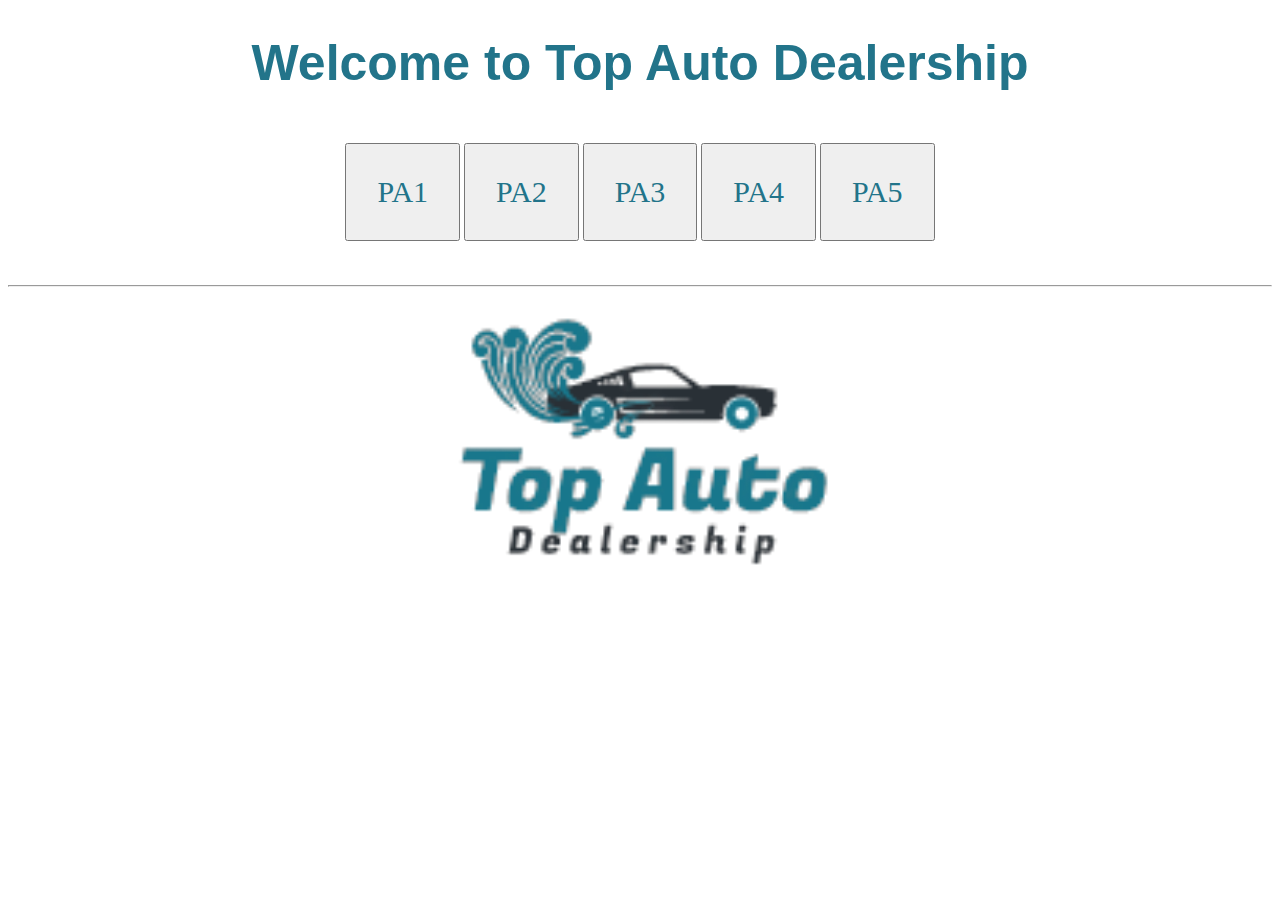
<file: index.html>
<!DOCTYPE html>
<html lang="en">

<head>
    <meta charset="UTF-8">
    <meta http-equiv="X-UA-Compatible" content="IE=edge">
    <meta name="viewport" content="width=device-width, initial-scale=1.0">
    <title>COS216 Launch page</title>
    <style>
        h1 {
            color: rgb(34, 116, 138);
            font-size: 50px;
            font-family: Impact, Haettenschweiler, 'Arial Narrow Bold', sans-serif;
            text-align: center;
        }

        img {
            width: 30%;
            display: block;
            margin-left: auto;
            margin-right: auto;

        }

        .buttons button {
            text-decoration: none;
            text-align: center;
            font-size: 30px;
            font-family: fantasy;
            color: rgb(34, 116, 138);
            padding: 30px;
        }

        .buttons {
            text-align: center;

        }

    </style>
</head>

<body>
    <h1>Welcome to Top Auto Dealership</h1>
    <br>
    <div class="buttons">
        <a href="PA1/Cars.html"><button>PA1</button></a>
        <a href="Cars.html"><button>PA2</button></a>
        <a href="underconstruction.html"><button>PA3</button></a>
        <a href="underconstruction.html"><button>PA4</button></a>
        <a href="underconstruction.html"><button>PA5</button></a>
    </div>
    <br>
    <br>
    <hr>
    <br>
        <img src="img/logo.png" alt="">

</body>

</html>
</file>
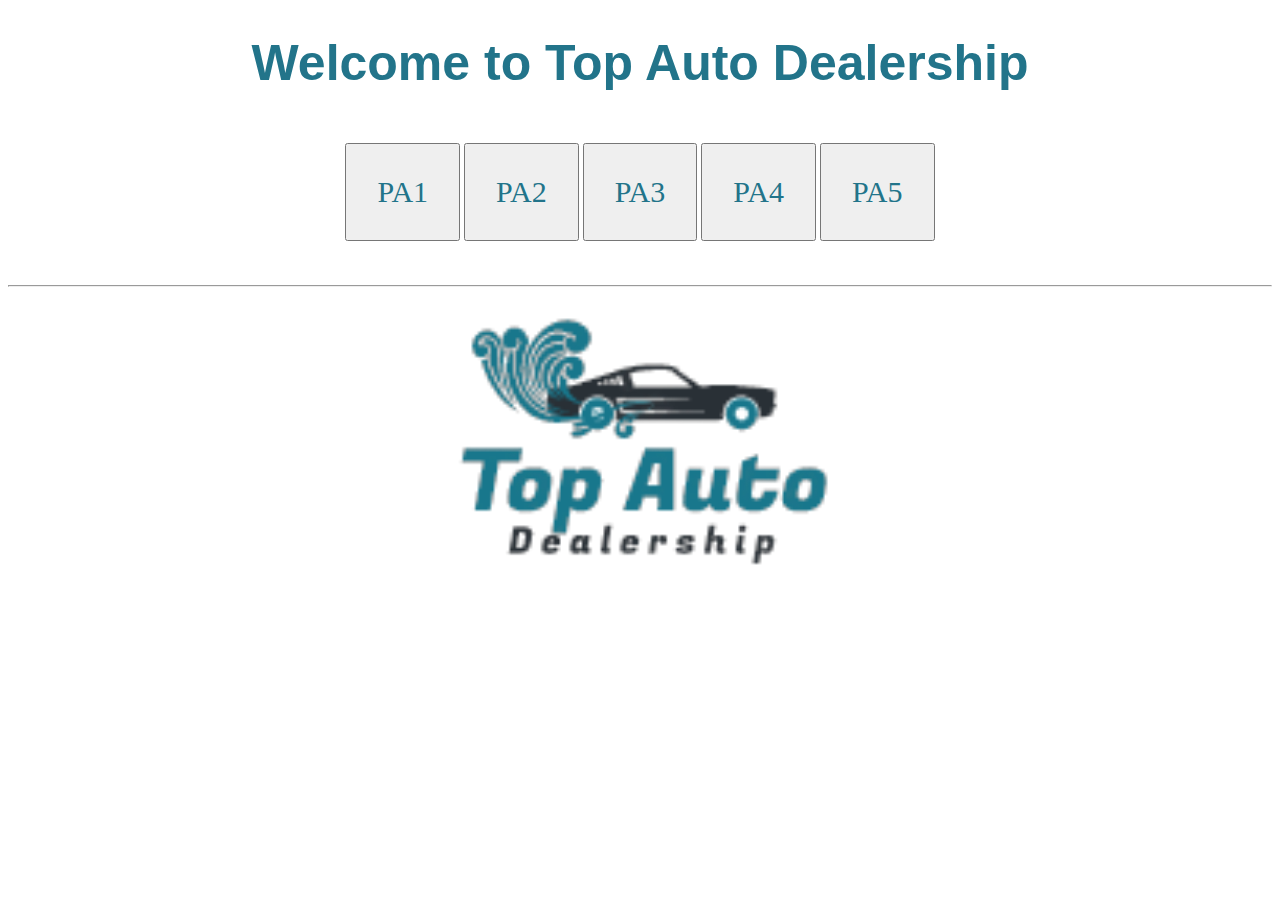
<file: PA1/index.html>
<!DOCTYPE html>
<html lang="en">

<head>
    <meta charset="UTF-8">
    <meta http-equiv="X-UA-Compatible" content="IE=edge">
    <meta name="viewport" content="width=device-width, initial-scale=1.0">
    <title>COS216 Launch page</title>
    <style>
        h1 {
            color: rgb(34, 116, 138);
            font-size: 50px;
            font-family: Impact, Haettenschweiler, 'Arial Narrow Bold', sans-serif;
            text-align: center;
        }

        img {
            width: 30%;
            display: block;
            margin-left: auto;
            margin-right: auto;

        }

        .buttons button {
            text-decoration: none;
            text-align: center;
            font-size: 30px;
            font-family: fantasy;
            color: rgb(34, 116, 138);
            padding: 30px;
        }

        .buttons {
            text-align: center;

        }

    </style>
</head>

<body>
    <h1>Welcome to Top Auto Dealership</h1>
    <br>
    <div class="buttons">
        <a href="Cars.html"><button>PA1</button></a>
        <a href="underconstruction.html"><button>PA2</button></a>
        <a href="underconstruction.html"><button>PA3</button></a>
        <a href="underconstruction.html"><button>PA4</button></a>
        <a href="underconstruction.html"><button>PA5</button></a>
    </div>
    <br>
    <br>
    <hr>
    <br>
        <img src="img/logo.png" alt="">

</body>

</html>
</file>
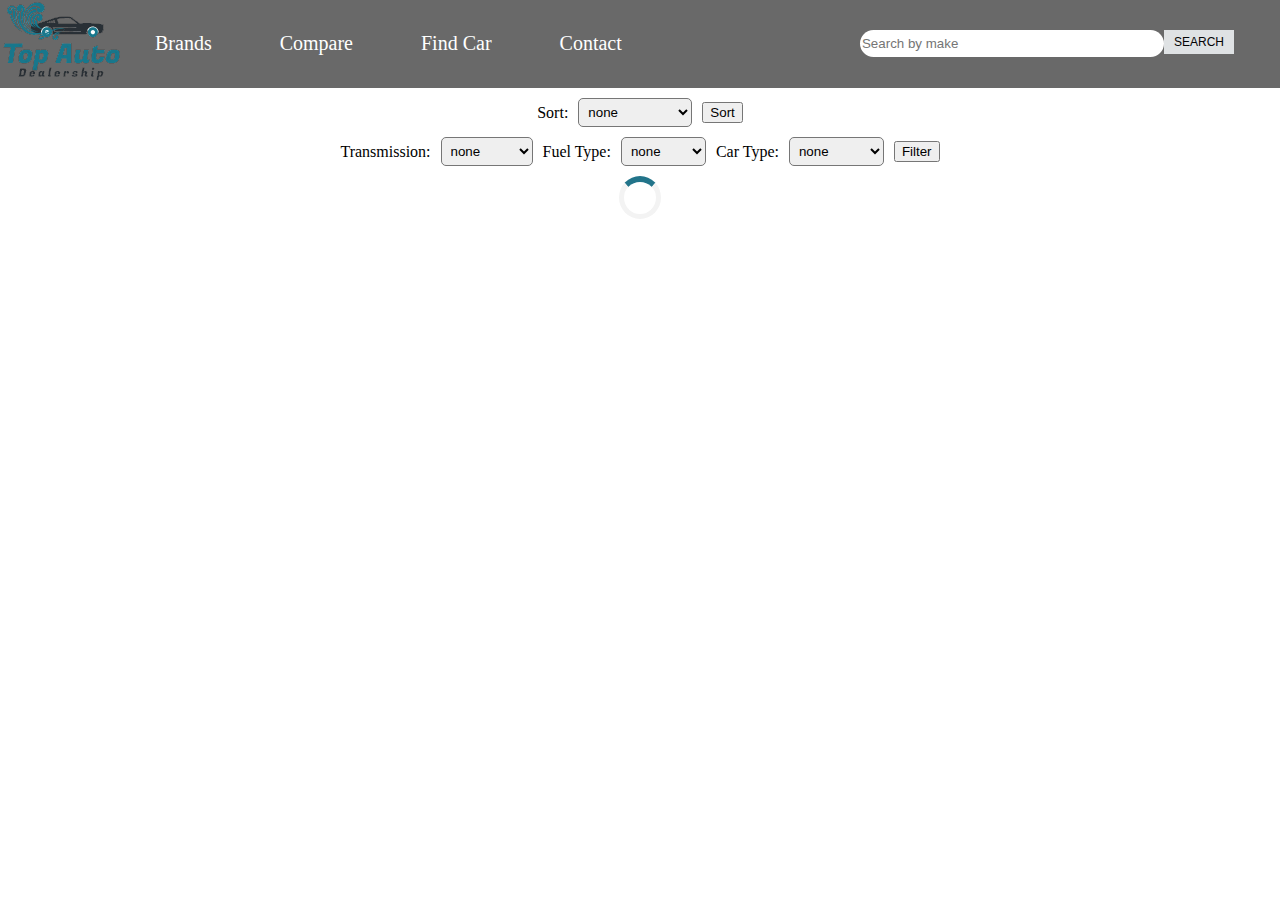
<file: Cars.html>
<!DOCTYPE html>
<html lang="en">

<head>
    <meta charset="UTF-8">
    <meta http-equiv="X-UA-Compatible" content="IE=edge">
    <meta name="viewport" content="width=device-width, initial-scale=1.0">
    <link rel="stylesheet" type="text/css" href="css/style.css">
    <title>Top Auto Dealership Cars</title>
</head>

<body>

    <div class="bg">
        <div class="nav">
            <div class="logo"><img src="img/logo.png"></div>
            <a href="Brands.html">Brands</a>
            <a href="Compare.html">Compare</a>
            <a href="FindCar.html">Find Car</a>
            <a href="Contact.html">Contact</a>
            <div class="searchbar">
                <form action="#">
                    <input type="text" placeholder="Search by make" name="search" id="search1">
                    <button type="button" id="sB1">SEARCH</button>
                </form>
            </div>
        </div>
    </div>

    <div class="above-products">
        <div class="filter1">
            <label for="sortBox">Sort:</label>
            <select id="sortBox">
                <option value="none">none</option>
                <option value="Year(ASC)">Year(ASC)</option>
                <option value="Year(DESC)">Year(DESC)</option>
                <option value="Name(ASC)">Name(ASC)</option>
                <option value="Name(DESC)">Name(DESC)</option>
            </select>
            <button id="submit1">Sort</button>
        </div>

        <div class="filter">
            <label for="transmission">Transmission:</label>
            <select id="transmission">
                <option value="none">none</option>
                <option value="Automatic">Automatic</option>
                <option value="Manual">Manual</option>
            </select>

            <label for="fuel-type">Fuel Type:</label>
            <select id="fuel-type">
                <option value="none">none</option>
                <option value="Diesel">Diesel</option>
                <option value="Gasoline">Gasoline</option>
            </select>

            <label for="car-type">Car Type:</label>
            <select id="car-type">
                <option value="none">none</option>
                <option value="Sedan">Sedan</option>
                <option value="Pickup">Pickup</option>
                <option value="Hatchback">Hatchback</option>
            </select>
            <button id="submit">Filter</button>
        </div>
        <span class="noRes" id="noRes"></span>
    </div>

    <div id="loader"></div>
    <div class="products">
        <div class="product">
            <div class="productimg">
                <img id="car0">
            </div>
            <div class="productinfo">
                <h1 class="pTitle" id="car0T"></h1>
                <h2 class="price" id="car0D"></h2>
                <div class="info">
                    <p id="car0Tr"></p>
                    <p id="car0S"></p>
                </div>
                <div class="productbtn">
                    <!-- <button type="button" class="btn-purchase">PURCHASE</button> -->
                </div>
            </div>
        </div>

        <div class="product">
            <div class="productimg">
                <img id="car1">
            </div>
            <div class="productinfo">
                <h1 class="pTitle" id="car1T"></h1>
                <h2 class="price" id="car1D"></h2>
                <div class="info">
                    <p id="car1Tr"></p>
                    <p id="car1S"></p>
                </div>
                <div class="productbtn">
                    <!-- <button type="button" class="btn-purchase">PURCHASE</button> -->
                </div>
            </div>
        </div>

        <div class="product">
            <div class="productimg">
                <img id="car2">
            </div>
            <div class="productinfo">
                <h1 class="pTitle" id="car2T"></h1>
                <h2 class="price" id="car2D"></h2>
                <div class="info">
                    <p id="car2Tr"></p>
                    <p id="car2S"></p>
                </div>
                <div class="productbtn">
                    <!-- <button type="button" class="btn-purchase">PURCHASE</button> -->
                </div>
            </div>
        </div>

        <div class="product">
            <div class="productimg">
                <img id="car3">
            </div>
            <div class="productinfo">
                <h1 class="pTitle" id="car3T"></h1>
                <h2 class="price" id="car3D"></h2>
                <div class="info">
                    <p id="car3Tr"></p>
                    <p id="car3S"></p>
                </div>
                <div class="productbtn">
                    <!-- <button type="button" class="btn-purchase">PURCHASE</button> -->
                </div>
            </div>
        </div>

        <div class="product">
            <div class="productimg">
                <img id="car4">
            </div>
            <div class="productinfo">
                <h1 class="pTitle" id="car4T"></h1>
                <h2 class="price" id="car4D"></h2>
                <div class="info">
                    <p id="car4Tr"></p>
                    <p id="car4S"></p>
                </div>
                <div class="productbtn">
                    <!-- <button type="button" class="btn-purchase">PURCHASE</button> -->
                </div>
            </div>
        </div>

        <div class="product">
            <div class="productimg">
                <img id="car5">
            </div>
            <div class="productinfo">
                <h1 class="pTitle" id="car5T"></h1>
                <h2 class="price" id="car5D"></h2>
                <div class="info">
                    <p id="car5Tr"></p>
                    <p id="car5S"></p>
                </div>
                <div class="productbtn">
                    <!-- <button type="button" class="btn-purchase">PURCHASE</button> -->
                </div>
            </div>
        </div>

        <div class="product">
            <div class="productimg">
                <img id="car6">
            </div>
            <div class="productinfo">
                <h1 class="pTitle" id="car6T"></h1>
                <h2 class="price" id="car6D"></h2>
                <div class="info">
                    <p id="car6Tr"></p>
                    <p id="car6S"></p>
                </div>
                <div class="productbtn">
                    <!-- <button type="button" class="btn-purchase">PURCHASE</button> -->
                </div>
            </div>
        </div>

        <div class="product">
            <div class="productimg">
                <img id="car7">
            </div>
            <div class="productinfo">
                <h1 class="pTitle" id="car7T"></h1>
                <h2 class="price" id="car7D"></h2>
                <div class="info">
                    <p id="car7Tr"></p>
                    <p id="car7S"></p>
                </div>
                <div class="productbtn">
                    <!-- <button type="button" class="btn-purchase">PURCHASE</button> -->
                </div>
            </div>
        </div>

        <div class="product">
            <div class="productimg">
                <img id="car8">
            </div>
            <div class="productinfo">
                <h1 class="pTitle" id="car8T"></h1>
                <h2 class="price" id="car8D"></h2>
                <div class="info">
                    <p id="car8Tr"></p>
                    <p id="car8S"></p>
                </div>
                <div class="productbtn">
                    <!-- <button type="button" class="btn-purchase">PURCHASE</button> -->
                </div>
            </div>
        </div>


        <div class="product">
            <div class="productimg">
                <img id="car9">
            </div>
            <div class="productinfo">
                <h1 class="pTitle" id="car9T"></h1>
                <h2 class="price" id="car9D"></h2>
                <div class="info">
                    <p id="car9Tr"></p>
                    <p id="car9S"></p>
                </div>
                <div class="productbtn">
                    <!-- <button type="button" class="btn-purchase">PURCHASE</button> -->
                </div>
            </div>
        </div>

        <div class="product">
            <div class="productimg">
                <img id="car10">
            </div>
            <div class="productinfo">
                <h1 class="pTitle" id="car10T"></h1>
                <h2 class="price" id="car10D"></h2>
                <div class="info">
                    <p id="car10Tr"></p>
                    <p id="car10S"></p>
                </div>
                <div class="productbtn">
                    <!-- <button type="button" class="btn-purchase">PURCHASE</button> -->
                </div>
            </div>
        </div>

        <div class="product">
            <div class="productimg">
                <img id="car11">
            </div>
            <div class="productinfo">
                <h1 class="pTitle" id="car11T"></h1>
                <h2 class="price" id="car11D"></h2>
                <div class="info">
                    <p id="car11Tr"></p>
                    <p id="car11S"></p>
                </div>
                <div class="productbtn">
                    <!-- <button type="button" class="btn-purchase">PURCHASE</button> -->
                </div>
            </div>
        </div>

        <div class="product">
            <div class="productimg">
                <img id="car12">
            </div>
            <div class="productinfo">
                <h1 class="pTitle" id="car12T"></h1>
                <h2 class="price" id="car12D"></h2>
                <div class="info">
                    <p id="car12Tr"></p>
                    <p id="car12S"></p>
                </div>
                <div class="productbtn">
                    <!-- <button type="button" class="btn-purchase">PURCHASE</button> -->
                </div>
            </div>
        </div>

        <div class="product">
            <div class="productimg">
                <img id="car13">
            </div>
            <div class="productinfo">
                <h1 class="pTitle" id="car13T"></h1>
                <h2 class="price" id="car13D"></h2>
                <div class="info">
                    <p id="car13Tr"></p>
                    <p id="car13S"></p>
                </div>
                <div class="productbtn">
                    <!-- <button type="button" class="btn-purchase">PURCHASE</button> -->
                </div>
            </div>
        </div>

        <div class="product">
            <div class="productimg">
                <img id="car14">
            </div>
            <div class="productinfo">
                <h1 class="pTitle" id="car14T"></h1>
                <h2 class="price" id="car14D"></h2>
                <div class="info">
                    <p id="car14Tr"></p>
                    <p id="car14S"></p>
                </div>
                <div class="productbtn">
                    <!-- <button type="button" class="btn-purchase">PURCHASE</button> -->
                </div>
            </div>
        </div>

        <div class="product">
            <div class="productimg">
                <img id="car15">
            </div>
            <div class="productinfo">
                <h1 class="pTitle" id="car15T"></h1>
                <h2 class="price" id="car15D"></h2>
                <div class="info">
                    <p id="car15Tr"></p>
                    <p id="car15S"></p>
                </div>
                <div class="productbtn">
                    <!-- <button type="button" class="btn-purchase">PURCHASE</button> -->
                </div>
            </div>
        </div>

        <div class="product">
            <div class="productimg">
                <img id="car16">
            </div>
            <div class="productinfo">
                <h1 class="pTitle" id="car16T"></h1>
                <h2 class="price" id="car16D"></h2>
                <div class="info">
                    <p id="car16Tr"></p>
                    <p id="car16S"></p>
                </div>
                <div class="productbtn">
                    <!-- <button type="button" class="btn-purchase">PURCHASE</button> -->
                </div>
            </div>
        </div>

        <div class="product">
            <div class="productimg">
                <img id="car17">
            </div>
            <div class="productinfo">
                <h1 class="pTitle" id="car17T"></h1>
                <h2 class="price" id="car17D"></h2>
                <div class="info">
                    <p id="car17Tr"></p>
                    <p id="car17S"></p>
                </div>
                <div class="productbtn">
                    <!-- <button type="button" class="btn-purchase">PURCHASE</button> -->
                </div>
            </div>
        </div>

        <div class="product">
            <div class="productimg">
                <img id="car18">
            </div>
            <div class="productinfo">
                <h1 class="pTitle" id="car18T"></h1>
                <h2 class="price" id="car18D"></h2>
                <div class="info">
                    <p id="car18Tr"></p>
                    <p id="car18S"></p>
                </div>
                <div class="productbtn">
                    <!-- <button type="button" class="btn-purchase">PURCHASE</button> -->
                </div>
            </div>
        </div>

        <div class="product">
            <div class="productimg">
                <img id="car19">
            </div>
            <div class="productinfo">
                <h1 class="pTitle" id="car19T"></h1>
                <h2 class="price" id="car19D"></h2>
                <div class="info">
                    <p id="car19Tr"></p>
                    <p id="car19S"></p>
                </div>
                <div class="productbtn">
                    <!-- <button type="button" class="btn-purchase">PURCHASE</button> -->
                </div>
            </div>
        </div>
    </div>
    <script src="js/carsJS.js"></script>

</body>

</html>
</file>
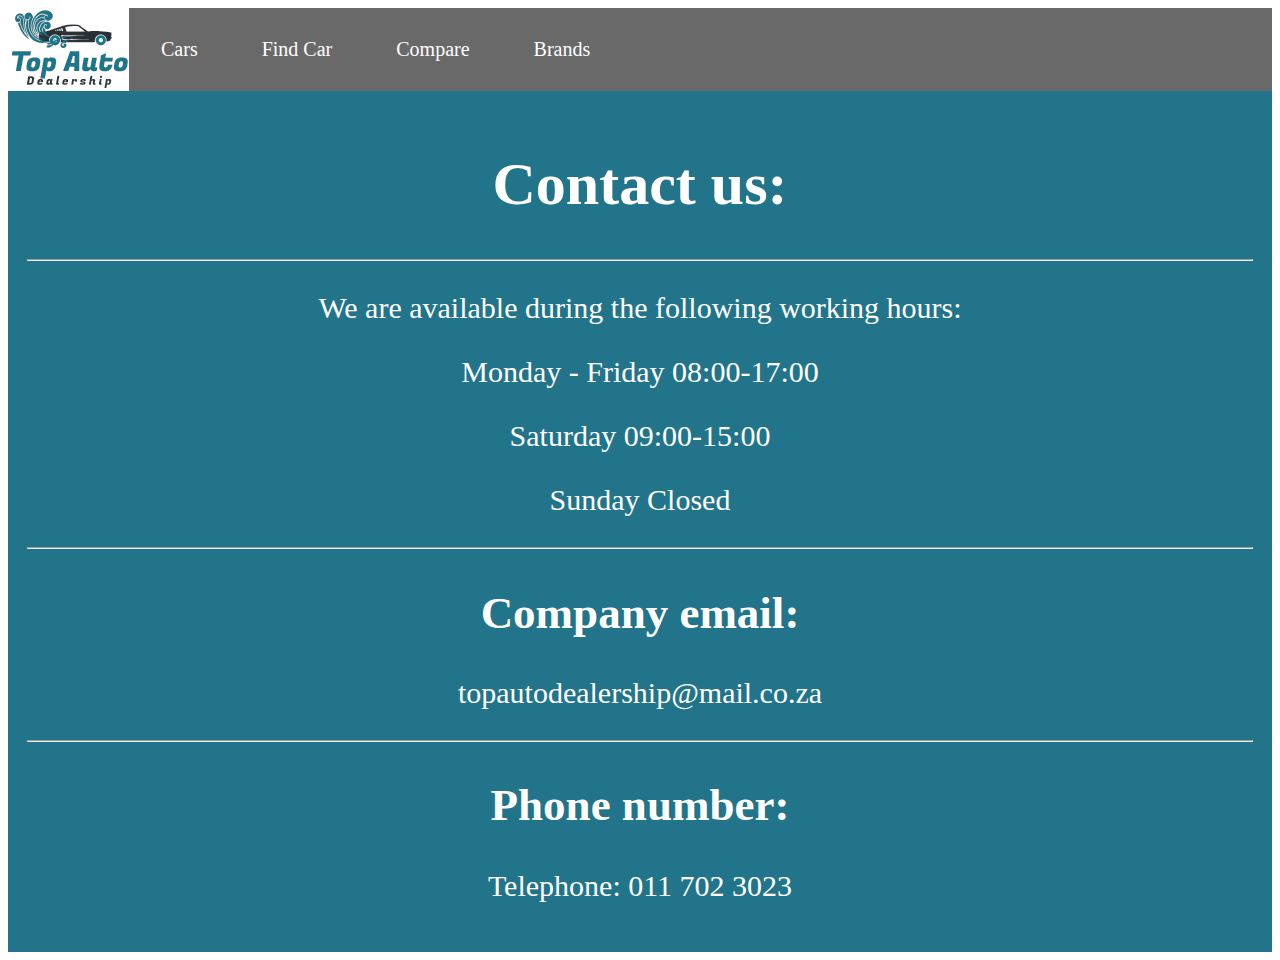
<file: Contact.html>
<!DOCTYPE html>
<html lang="en">

<head>
    <meta charset="UTF-8">
    <meta http-equiv="X-UA-Compatible" content="IE=edge">
    <meta name="viewport" content="width=device-width, initial-scale=1.0">
    <title>Contact</title>
    <style>
        .nav {
            position: relative;
            overflow: hidden;
            background-color: dimgrey;
        }


        .nav a:hover {
            background-color: white;
            color: black;
        }

        .nav a {
            float: left;
            color: white;
            text-decoration: none;
            text-align: center;
            font-size: 20px;
            padding: 30px 32px;
            transform: none;
            margin: auto;
        }

        .logo {
            float: left;
        }

        body {
            color: rgb(34, 116, 138);
            text-align: center;
            font-size: 30px;
        }

        .bg{
            background-color: rgb(34, 116, 138);
            color: white;
            padding: 19px;
        }
    </style>
</head>

<body>
    <header>
        <div class="logo"><img src="img/logo.png"></div>
        <div class="nav">
            <a href="Cars.html">Cars</a>
            <a href="FindCar.html">Find Car</a>
            <a href="Compare.html">Compare</a>
            <a href="Brands.html">Brands</a>
        </div>
    </header>
    <div class="bg">
        <h1>Contact us:</h1>
        <hr>
        <p>We are available during the following working hours:</p>
        <p>Monday - Friday 08:00-17:00</p>
        <p>Saturday 09:00-15:00</p>
        <p>Sunday Closed
        </p>
        <hr>
        <h2>Company email:</h2>
        <p>topautodealership@mail.co.za</p>
        <hr>
        <h2>Phone number:</h2>
        <p>Telephone: 011 702 3023</p>
    </div>

</body>

</html>
</file>
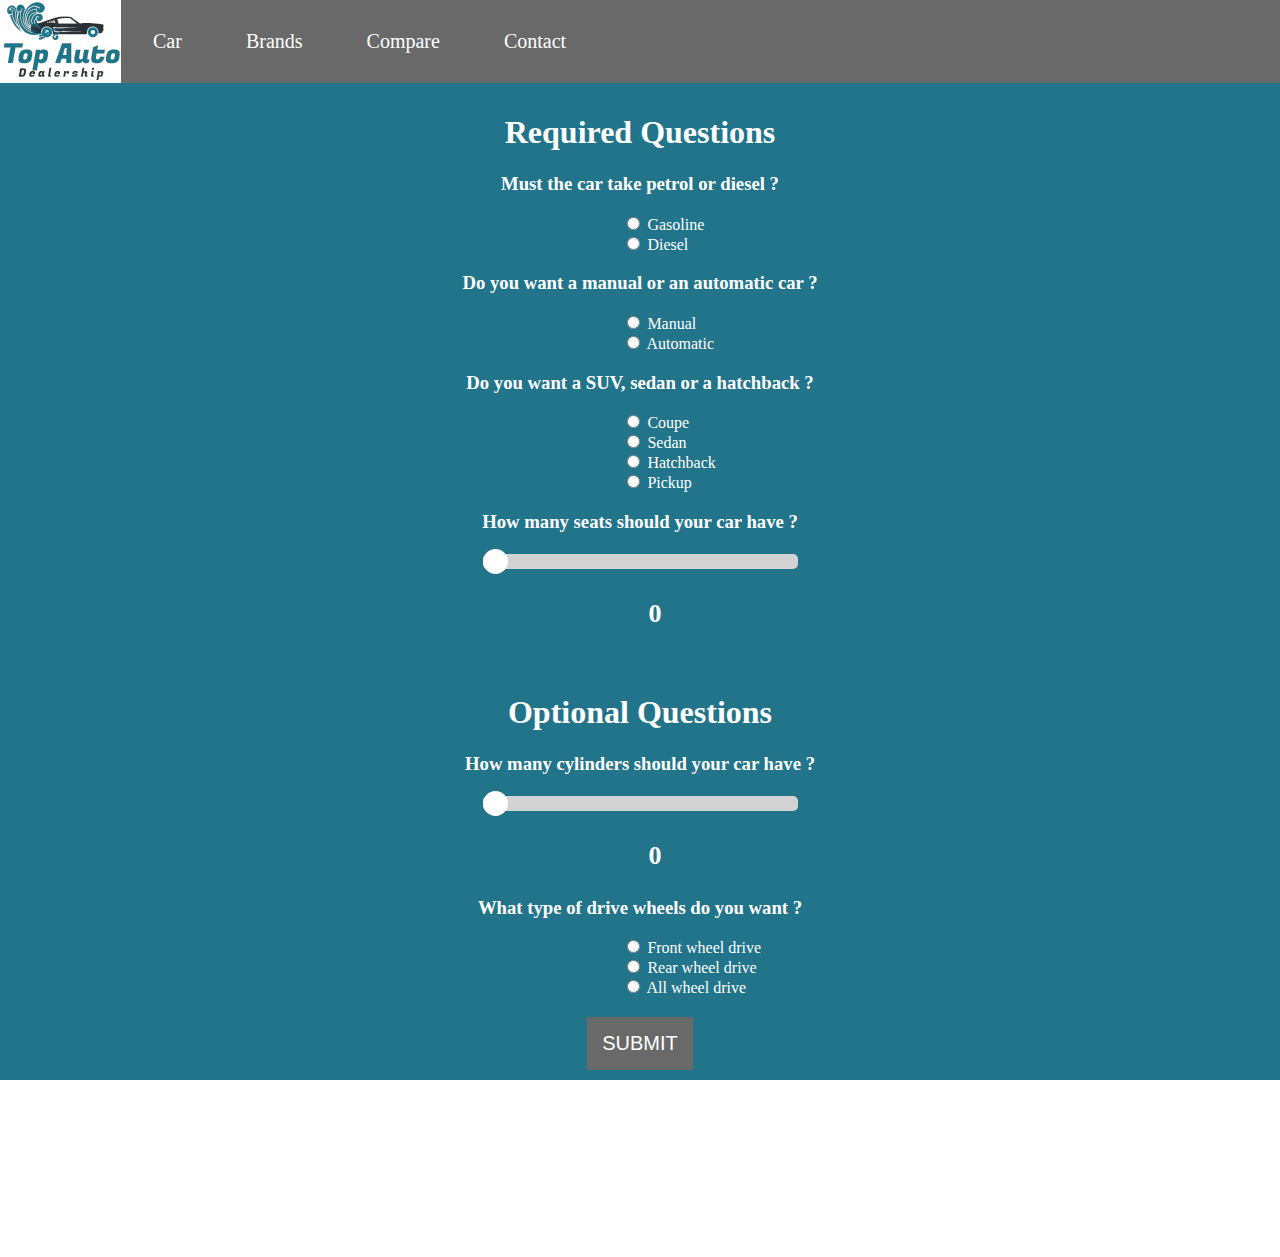
<file: FindCar.html>
<!DOCTYPE html>
<html lang="en">

<head>
    <meta charset="UTF-8">
    <meta http-equiv="X-UA-Compatible" content="IE=edge">
    <meta name="viewport" content="width=device-width, initial-scale=1.0">
    <title>Find A Car</title>
    <style>
        .nav {
            position: relative;
            overflow: hidden;
            background-color: dimgrey;
        }


        .nav a:hover {
            background-color: white;
            color: black;
        }

        .logo {
            float: left;
        }

        .nav a {
            float: left;
            color: white;
            text-decoration: none;
            text-align: center;
            font-size: 20px;
            padding: 30px 32px;
            transform: none;
            margin: auto;
        }

        .slider {
            -webkit-appearance: none;
            width: 25%;
            height: 15px;
            border-radius: 5px;
            background: #d3d3d3;
            outline: none;
            opacity: 1;
            -webkit-transition: .2s;
            transition: opacity .2s;
        }

        .slidecontainer p {
            font-size: 26px;
            font-weight: 600;
            font-family: Open Sans;
            padding-left: 30px;
            color:white;
            }

        .slider::-webkit-slider-thumb {
            -webkit-appearance: none;
            appearance: none;
            width: 25px;
            height: 25px;
            border-radius: 50%;
            background: white;
            cursor: pointer;
        }

        .slider::-moz-range-thumb {
            width: 25px;
            height: 25px;
            border-radius: 50%;
            background: white;
            cursor: pointer;
        }

         .findForm{
            padding: 10px;
            color: white;
            background-color: rgb(34, 116, 138);
        }

        .findForm h3{  
            text-align: center;
            color: white;
        }

        .findForm h1{
            text-align: center;
        }

        .findForm .slidecontainer{
            text-align: center;
        }

        .findForm label{
            text-align:left;
        }

        .findForm input[type=radio]{
            margin-left: 49%;
        }

        .findForm input[type=submit]{
            border: none;
            background-color:dimgrey;
            color: white;
            font-size: 20px;
            padding: 15px;
            margin-top: 20px;
        }

        .findForm input[type=submit]:hover{
            background-color:white;
            color: rgb(34, 116, 138);
        }

        .findForm input[type=submit]{
            align-items: center;
        }

        .findForm .submitB{
            text-align: center;
        }

        body{
            margin: 0;
        }
        .results{
            display: flex;
            flex-wrap: wrap;
            flex-direction: row;
            Justify-content: space-evenly;
            margin-top: 50px;
            margin-bottom: 10px;
            padding: 10px;
          }

          .res {
            box-shadow: 0 4px 8px 0 rgba(0, 0, 0, 0.2);
            max-width: 300px;
            margin: auto;
            text-align: center;
            font-family: arial;
            color: rgb(34,116,138);
            margin-bottom: 20px;
          }

          img{
            width: 100%;
          }

          .noRes{
            color: rgb(34,116,138);
            text-align: center;
            font-size: 30px;
          }

          #loader {
            width: 2rem;
            height: 2rem;
            border: 5px solid #f3f3f3;
            border-top: 6px solid rgb(34,116,138);
            border-radius: 100%;
            margin: auto;
            visibility: hidden;
            animation: spin 1s infinite linear;
          }
          #loader.display {
            visibility: visible;
          }
          @keyframes spin {
            from {
                transform: rotate(0deg);
            }
            to {
                transform: rotate(360deg);
            }
          }
    </style>
</head>

<body>
    
    <header>
        <div class="logo"><img src="img/logo.png"></div>
        <div class="nav">
            <a href="Cars.html">Car</a>
            <a href="Brands.html">Brands</a>
            <a href="Compare.html">Compare</a>
            <a href="Contact.html">Contact</a>
        </div>
    </header>

    <div class="findForm">
        <form>
            <h1>Required Questions</h1>
            <div class="q1">
                <h3>Must the car take petrol or diesel ?</h3>
                <form>
                    <input type="radio" id="petrol" name="petrol-type" value="Gasoline">
                    <label for="petrol">Gasoline</label>
                    <br>
                    <input type="radio" id="diesel" name="petrol-type" value="Diesel">
                    <label for="diesel">Diesel</label>
                </form>
            </div>

            <div class="q2">
                <h3>Do you want a manual or an automatic car ?</h3>
                <form>
                    <input type="radio" id="manual" name="transmission" value="Manual">
                    <label for="manual">Manual</label>
                    <br>
                    <input type="radio" id="automatic" name="transmission" value="Automatic">
                    <label for="automatic">Automatic</label>
                </form>
            </div>

            <div class="q3">
                <h3>Do you want a SUV, sedan or a hatchback ?</h3>
                <form>
                    <input type="radio" id="suv" name="car-type" value="Coupe">
                    <label for="suv">Coupe</label>
                    <br>
                    <input type="radio" id="sedan" name="car-type" value="Sedan">
                    <label for="sedan">Sedan</label>
                    <br>
                    <input type="radio" id="hatchback" name="car-type" value="Hatchback">
                    <label for="hatchback">Hatchback</label>
                    <br>
                    <input type="radio" id="pickup" name="car-type" value="Pickup">
                    <label for="pickup">Pickup</label>
                </form>
            </div>

            <div class="q4">
                <h3>How many seats should your car have ?</h3>
                <div class="slidecontainer">
                    <input type="range" min="0" max="10" value="0" class="slider" id="priceRange" >
                    <p><span id="rangeValue"></span></p>
                </div>
            </div>

            <br>
            <h1>Optional Questions</h1>
            <div class="q5">
                <h3>How many cylinders should your car have ?</h3>
                <div class="slidecontainer">
                    <input type="range" min="0" max="12" value="0" class="slider" id="priceRange1">
                    <p><span id="rangeValue1"></span></p>
                </div>
            </div>

            <div class="q6">
                <h3>What type of drive wheels do you want ?</h3>
                <form>
                    <input type="radio" id="fwd" name="smart-type" value="Front wheel drive">
                    <label for="fwd">Front wheel drive</label>
                    <br>
                    <input type="radio" id="rwd" name="smart-type" value="Rear wheel drive">
                    <label for="rwd">Rear wheel drive</label>
                    <br>
                    <input type="radio" id="awd" name="smart-type" value="All wheel drive">
                    <label for="rwd">All wheel drive</label>
                </form>
            </div>
            <div class="submitB" id="submitButton">
                <input type="submit" value="SUBMIT">
            </div>
            
        </form>

    </div>
    <div id="loader"></div>
    <div class="results">
        <span class="noRes" id="noRes"></span>
        <div class="res" >
            <div class="productimg">
                <img id="img0">
            </div>
            <p id="res0"></p>
        </div>

        <div class="res" >
            <div class="productimg">
                <img id="img1">
            </div>
            <p id="res1"></p>
        </div>

        <div class="res">
            <div class="productimg">
                <img id="img2">
            </div>
            <p id="res2"></p>
        </div>

        <div class="res">
            <div class="productimg">
                <img id="img3">
            </div>
            <p id="res3"></p>
        </div>

        <div class="res">
            <div class="productimg">
                <img id="img4">
            </div>
            <p id="res4"></p>
        </div>
    </div>
    <script src="js/findJS.js"></script>
</body>

</html>
</file>
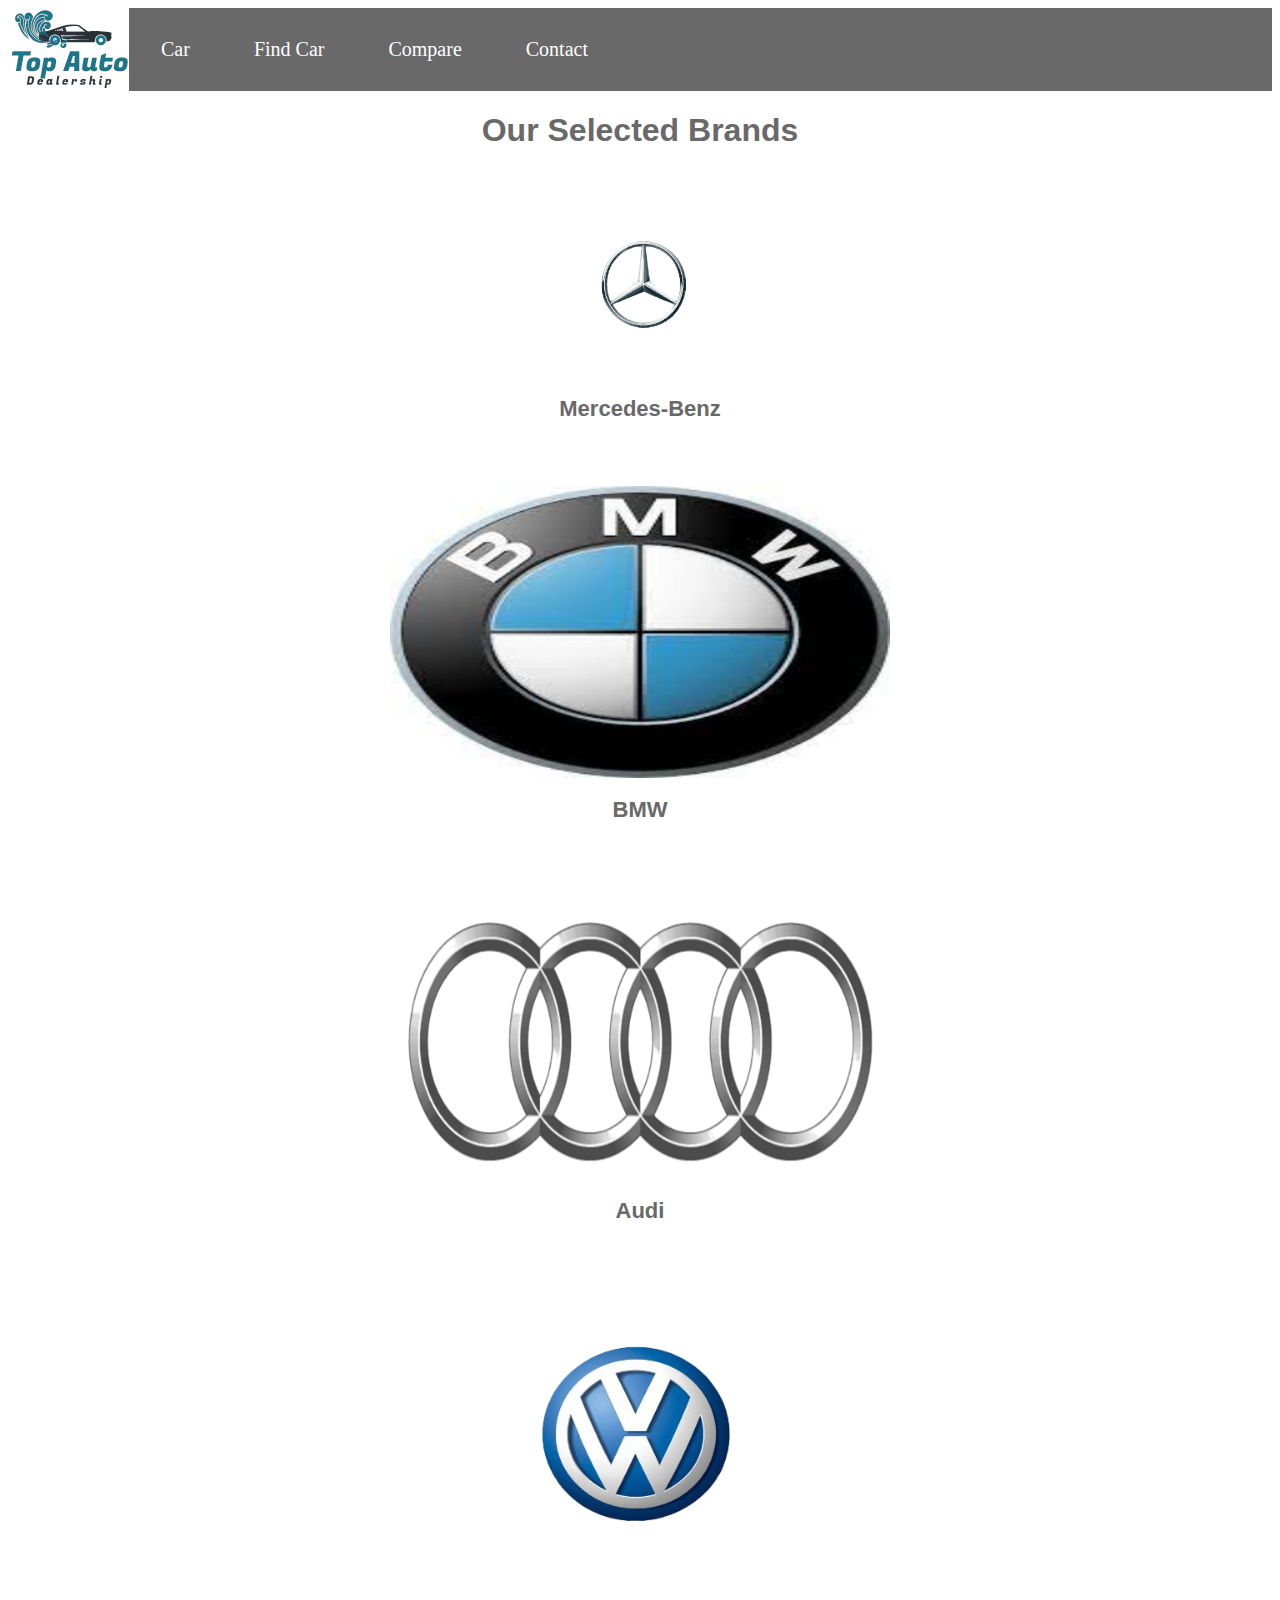
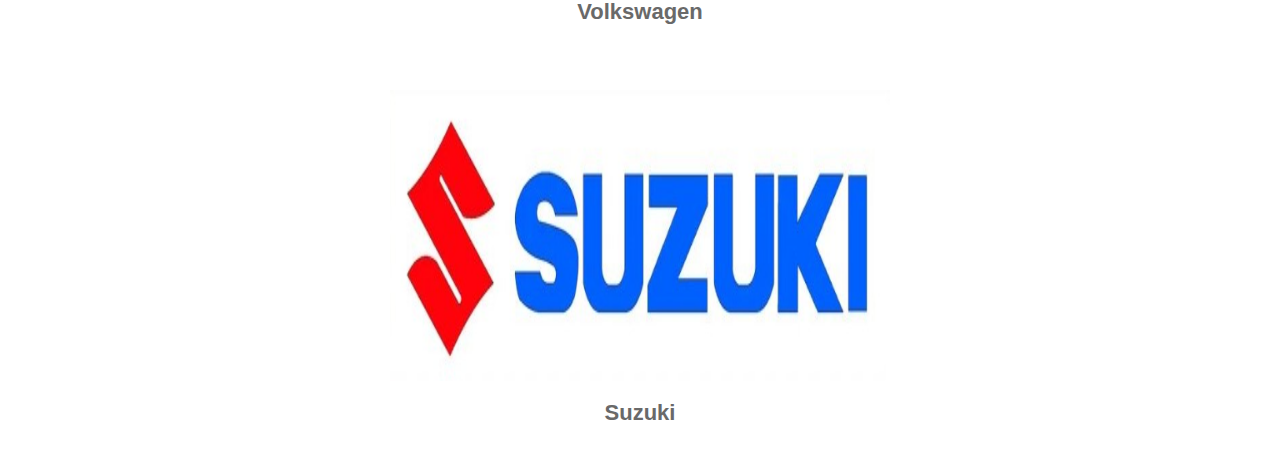
<file: PA1/Brands.html>
<!DOCTYPE html>
<html lang="en">

<head>
    <meta charset="UTF-8">
    <meta http-equiv="X-UA-Compatible" content="IE=edge">
    <meta name="viewport" content="width=device-width, initial-scale=1.0">
    <title>Brands</title>
    <style>
        .nav {
            position: relative;
            overflow: hidden;
            background-color: dimgrey;
        }


        .nav a:hover {
            background-color: white;
            color: black;
        }

        .logo {
            float: left;
        }

        .nav a {
            float: left;
            color: white;
            text-decoration: none;
            text-align: center;
            font-size: 20px;
            padding: 30px 32px;
            transform: none;
            margin: auto;
        }

        .brand {
            
            max-width: 500px;
            margin: auto;
            text-align: center;
            font-family: arial;
            color: teal;
            margin-top: 30px;
            margin-bottom: 20px;
            background:white;
        }

        .bName {
            color:dimgrey;
            font-size: 22px;
        }

        img {
            width: 100%;
        }

        .brands {
            display: flex;
            flex-wrap: wrap;
            flex-direction:column;
            Justify-content: space-evenly;
            margin-top: 30px;
            margin-bottom: 30px;
            background-color:white;
            margin: 0;
        }

        body{
            background-color:white;
        }

        h1{
            color: dimgrey;
            text-align: center;
            font-family:'Segoe UI', Tahoma, Geneva, Verdana, sans-serif;
        }
       
    </style>
</head>

<body>
    <header>
        <div class="logo"><img src="img/logo.png"></div>
        <div class="nav">
            <a href="Cars.html">Car</a>
            <a href="FindCar.html">Find Car</a>
            <a href="Compare.html">Compare</a>
            <a href="Contact.html">Contact</a>
        </div>
    </header>

    <h1>Our Selected Brands</h1>
    <div class="brands">
        <div class="brand">
            <div class="brandimg">
                <img src="img/mercedes-logo.png">
            </div>
            <div class="brandname">
                <h1 class="bName">Mercedes-Benz</h1>
            </div>
        </div>

        <div class="brand">
            <div class="brandimg">
                <img src="img/bmw logo.jpg">
            </div>
            <div class="brandname">
                <h1 class="bName">BMW</h1>
            </div>
        </div>

        <div class="brand">
            <div class="brandimg">
                <img src="img/audilogo.png">
            </div>
            <div class="brandname">
                <h1 class="bName">Audi</h1>
            </div>
        </div>

        <div class="brand">
            <div class="brandimg">
                <img src="img/vw logo.png">
            </div>
            <div class="brandname">
                <h1 class="bName">Volkswagen</h1>
            </div>
        </div>

        <div class="brand">
            <div class="brandimg">
                <img src="img/suzuki logo.jpg">
            </div>
            <div class="brandname">
                <h1 class="bName">Suzuki</h1>
            </div>
        </div>
    </div>
</body>

</html>
</file>
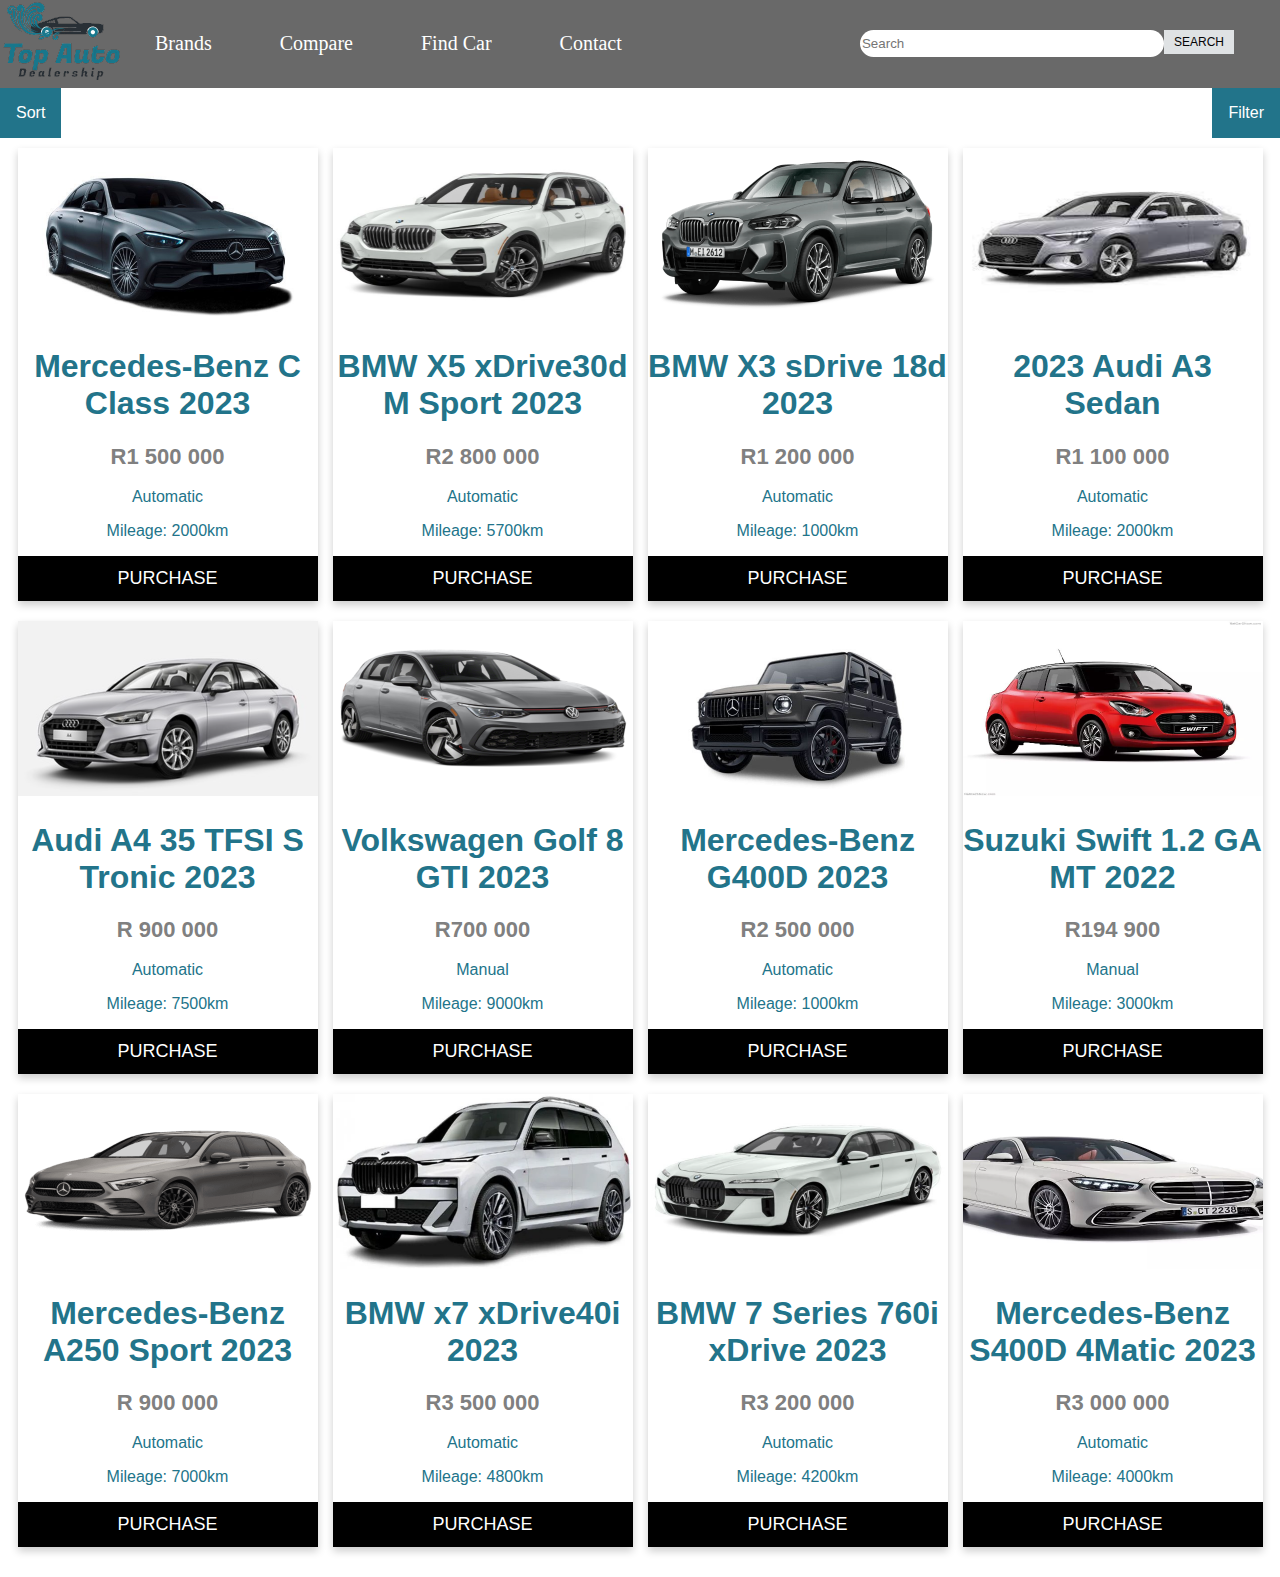
<file: PA1/Cars.html>
<!DOCTYPE html>
<html lang="en">

<head>
    <meta charset="UTF-8">
    <meta http-equiv="X-UA-Compatible" content="IE=edge">
    <meta name="viewport" content="width=device-width, initial-scale=1.0">
    <link rel="stylesheet" type="text/css" href="css/style.css">
    <title>Top Auto Dealership Cars</title>
</head>

<body>
    
    <div class="bg">
        <div class="nav">
            <div class="logo"><img src="img/logo.png"></div>
            <a href="Brands.html">Brands</a>
            <a href="Compare.html">Compare</a>
            <a href="FindCar.html">Find Car</a>
            <a href="Contact.html">Contact</a>
            <div class="searchbar">
                <form action="#">
                    <input type="text" placeholder="Search" name="search">
                    <button type="button">SEARCH</button>
                </form>
            </div>
        </div>
    </div>

    <div class="above-products">
        <div class="dropdown-sort">
            <button class="dropbtnSort">Sort</button>
            <div class="sort-items">
                <a href="#">Year</a>
                <a href="#">Name</a>
            </div>
        </div>
    
        <div class="dropdown-filter">
            <button class="dropbtnFilter">Filter</button>
            <div class="filter-items">
                <a href="#">Automatic</a>
                <a href="#">Manual</a>
                <a href="#">Brand</a>
            </div>
        </div>
    </div>
    

    <div class="products">
        <div class="product">
            <div class="productimg">
                <img src="img/mercedez c class.jpg">
            </div>
            <div class="productinfo">
                <h1 class="pTitle">Mercedes-Benz C Class 2023</h1>
                <h2 class="price">R1 500 000</h2>
                <div class="info">
                    <p>Automatic</p>
                    <p>Mileage: 2000km</p>
                </div>
                <div class="productbtn">
                    <button type="button" class="btn-purchase">PURCHASE</button>
                </div>
            </div>
        </div>

        <div class="product">
            <div class="productimg">
                <img src="img/x5.jpg">
            </div>
            <div class="productinfo">
                <h1 class="pTitle">BMW X5 xDrive30d M Sport 2023</h1>
                <h2 class="price">R2 800 000</h2>
                <div class="info">
                    <p>Automatic</p>
                    <p>Mileage: 5700km</p>
                </div>
                <div class="productbtn">
                    <button type="button" class="btn-purchase">PURCHASE</button>
                </div>
            </div>
        </div>

        <div class="product">
            <div class="productimg">
                <img src="img/x3.png">
            </div>
            <div class="productinfo">
                <h1 class="pTitle">BMW X3 sDrive 18d 2023</h1>
                <h2 class="price">R1 200 000</h2>
                <div class="info">
                    <p>Automatic</p>
                    <p>Mileage: 1000km</p>
                </div>
                <div class="productbtn">
                    <button type="button" class="btn-purchase">PURCHASE</button>
                </div>
            </div>
        </div>

        <div class="product">
            <div class="productimg">
                <img src="img/a3.jpg">
            </div>
            <div class="productinfo">
                <h1 class="pTitle">2023 Audi A3 Sedan</h1>
                <h2 class="price">R1 100 000</h2>
                <div class="info">
                    <p>Automatic</p>
                    <p>Mileage: 2000km</p>
                </div>
                <div class="productbtn">
                    <button type="button" class="btn-purchase">PURCHASE</button>
                </div>
            </div>
        </div>

        <div class="product">
            <div class="productimg">
                <img src="img/a4.jpg">
            </div>
            <div class="productinfo">
                <h1 class="pTitle">Audi A4 35 TFSI S Tronic 2023</h1>
                <h2 class="price">R 900 000</h2>
                <div class="info">
                    <p>Automatic</p>
                    <p>Mileage: 7500km</p>
                </div>
                <div class="productbtn">
                    <button type="button" class="btn-purchase">PURCHASE</button>
                </div>
            </div>
        </div>

        <div class="product">
            <div class="productimg">
                <img src="img/gti.png">
            </div>
            <div class="productinfo">
                <h1 class="pTitle">Volkswagen Golf 8 GTI 2023</h1>
                <h2 class="price">R700 000</h2>
                <div class="info">
                    <p>Manual</p>
                    <p>Mileage: 9000km</p>
                </div>
                <div class="productbtn">
                    <button type="button" class="btn-purchase">PURCHASE</button>
                </div>
            </div>
        </div>

        <div class="product">
            <div class="productimg">
                <img src="img/gclass.jpg">
            </div>
            <div class="productinfo">
                <h1 class="pTitle">Mercedes-Benz G400D 2023</h1>
                <h2 class="price">R2 500 000</h2>
                <div class="info">
                    <p>Automatic</p>
                    <p>Mileage: 1000km</p>
                </div>
                <div class="productbtn">
                    <button type="button" class="btn-purchase">PURCHASE</button>
                </div>
            </div>
        </div>

        <div class="product">
            <div class="productimg">
                <img src="img/suzukiswift.jpg">
            </div>
            <div class="productinfo">
                <h1 class="pTitle">Suzuki Swift 1.2 GA MT 2022</h1>
                <h2 class="price">R194 900</h2>
                <div class="info">
                    <p>Manual</p>
                    <p>Mileage: 3000km</p>
                </div>
                <div class="productbtn">
                    <button type="button" class="btn-purchase">PURCHASE</button>
                </div>
            </div>
        </div>

        <div class="product">
            <div class="productimg">
                <img src="img/aclass.png">
            </div>
            <div class="productinfo">
                <h1 class="pTitle">Mercedes-Benz A250 Sport 2023</h1>
                <h2 class="price">R 900 000</h2>
                <div class="info">
                    <p>Automatic</p>
                    <p>Mileage: 7000km</p>
                </div>
                <div class="productbtn">
                    <button type="button" class="btn-purchase">PURCHASE</button>
                </div>
            </div>
        </div>

        
        <div class="product">
            <div class="productimg">
                <img src="img/x7.jpg">
            </div>
            <div class="productinfo">
                <h1 class="pTitle">BMW x7 xDrive40i 2023</h1>
                <h2 class="price">R3 500 000</h2>
                <div class="info">
                    <p>Automatic</p>
                    <p>Mileage: 4800km</p>
                </div>
                <div class="productbtn">
                    <button type="button" class="btn-purchase">PURCHASE</button>
                </div>
            </div>
        </div>

        <div class="product">
            <div class="productimg">
                <img src="img/7s.jpg">
            </div>
            <div class="productinfo">
                <h1 class="pTitle">BMW 7 Series 760i xDrive 2023</h1>
                <h2 class="price">R3 200 000</h2>
                <div class="info">
                    <p>Automatic</p>
                    <p>Mileage: 4200km</p>
                </div>
                <div class="productbtn">
                    <button type="button" class="btn-purchase">PURCHASE</button>
                </div>
            </div>
        </div>

        <div class="product">
            <div class="productimg">
                <img src="img/sclass.jpg">
            </div>
            <div class="productinfo">
                <h1 class="pTitle">Mercedes-Benz S400D 4Matic 2023</h1>
                <h2 class="price">R3 000 000</h2>
                <div class="info">
                    <p>Automatic</p>
                    <p>Mileage: 4000km</p>
                </div>
                <div class="productbtn">
                    <button type="button" class="btn-purchase">PURCHASE</button>
                </div>
            </div>
        </div>
    </div>


</body>

</html>
</file>
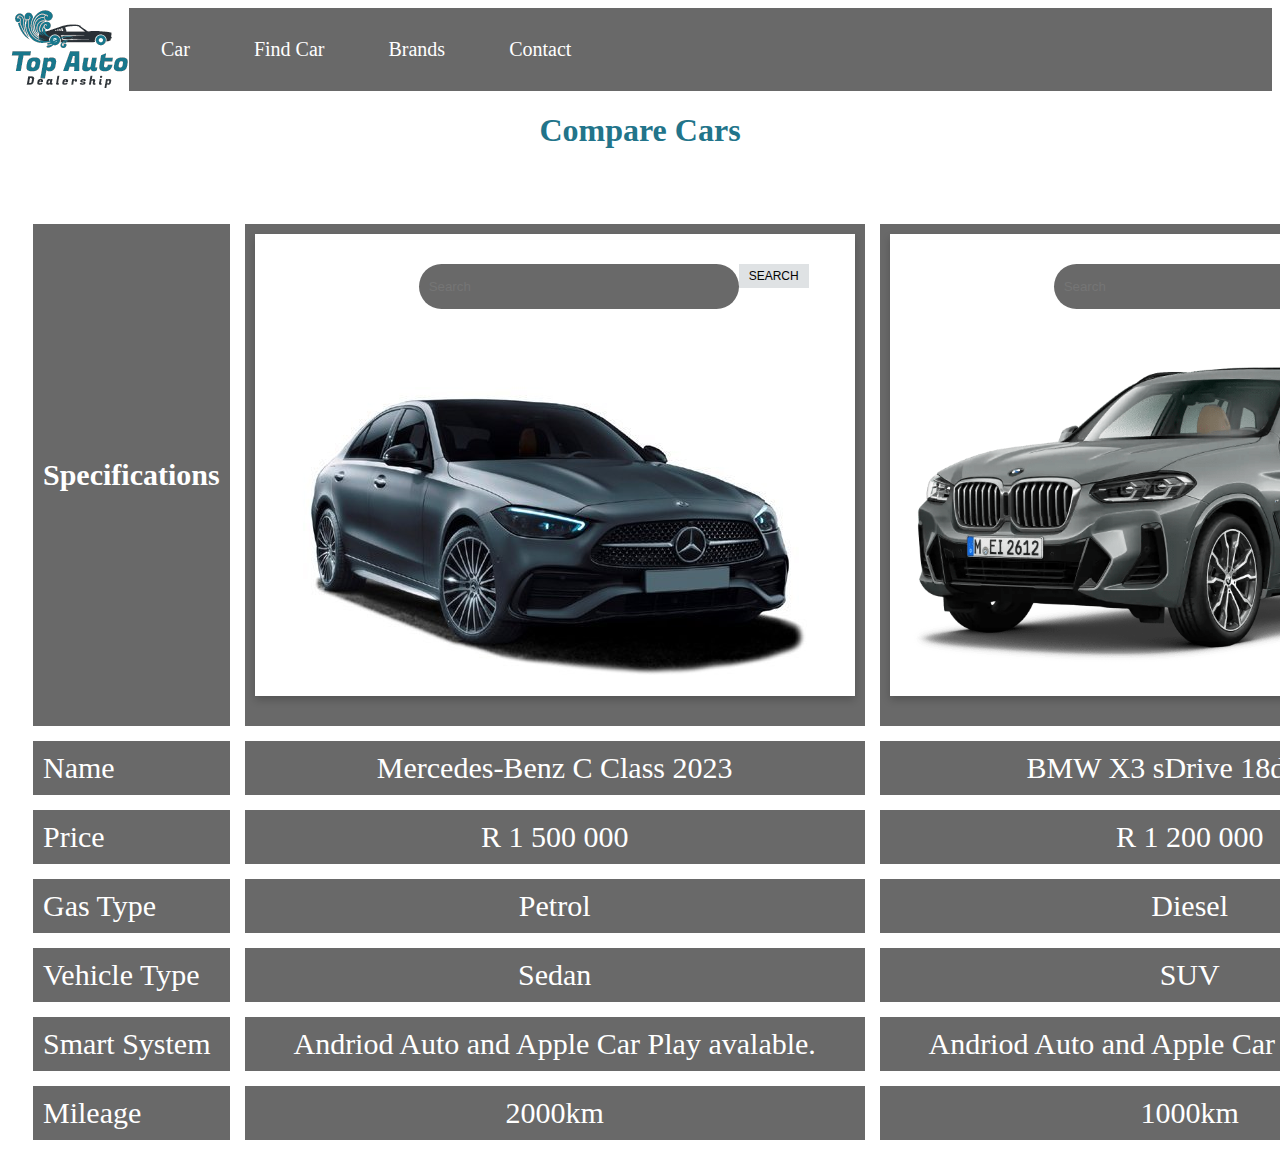
<file: PA1/Compare.html>
<!DOCTYPE html>
<html lang="en">

<head>
    <meta charset="UTF-8">
    <meta http-equiv="X-UA-Compatible" content="IE=edge">
    <meta name="viewport" content="width=device-width, initial-scale=1.0">
    <title>Compare Cars</title>

    <style>
        .nav {
            position: relative;
            overflow: hidden;
            background-color: dimgrey;
        }


        .nav a:hover {
            background-color: white;
            color: black;
        }

        .logo {
            float: left;
        }

        .nav a {
            float: left;
            color: white;
            text-decoration: none;
            text-align: center;
            font-size: 20px;
            padding: 30px 32px;
            transform: none;
            margin: auto;
        }

        .vehicles {
            display: flex;
            flex-wrap: wrap;
            flex-direction: row;
            Justify-content: space-evenly;
            margin-top: 50px;
            margin-bottom: 10px;
            padding: 10px;
        }

        .vehicle {
            box-shadow: 0 4px 8px 0 rgba(0, 0, 0, 0.2);
            max-width: 600px;
            margin: auto;
            text-align: center;
            font-family: arial;
            color: rgb(34, 116, 138);
            margin-bottom: 20px;
            background-color: white;
        }

        table,
        th,
        td {
            border: 15px solid white;
            width: 500px;
            text-align: center;
            font-size: 30px;
            color: white;
            padding: 10px;
            background-color: dimgrey;
        }

        th,
        td:first-child {
            text-align: left;
        }

        table {
            border-collapse: collapse;
            border-spacing: 0;
            width: 80%;
        }


        h1 {
            text-align: center;
            color: rgb(34, 116, 138);
        }

        .searchbar input[type=text] {
            width: 300px;
            height: 25px;
            border-radius: 25px;
            padding: 10px;
            background-color: dimgrey;
            border: #040404;
            color: white;
        }

        .searchbar {
            float: right;
            margin: 30px;
            color: white;
        }

        .searchbar button:hover {
            background-color: rgb(34, 116, 138);
        }

        .searchbar button {
            background-color: #dfe2e4;
            color: #040404;
            float: right;
            padding: 5px 10px;
            margin-right: 16px;
            font-size: 12px;
            border: none;
            cursor: pointer;
        }
    </style>
</head>

<body>
    <header>
        <div class="logo"><img src="img/logo.png"></div>
        <div class="nav">
            <a href="Cars.html">Car</a>
            <a href="FindCar.html">Find Car</a>
            <a href="Brands.html">Brands</a>
            <a href="Contact.html">Contact</a>
        </div>
    </header>

    <h1>Compare Cars</h1>
    <div class="vehicles">
        <table>
            <tr class="row">
                <th>Specifications</th>
                <td>
                    <div class="vehicle">
                        <div class="searchbar">
                            <form>
                                <input type="text" placeholder="Search" name="search">
                                <button type="button">SEARCH</button>
                            </form>
                        </div>

                        <div class="productimg">
                            <img src="img/mercedez c class.jpg">
                        </div>
                    </div>
                </td>
                <td>
                    <div class="vehicle">
                        <div class="searchbar">
                            <form>
                                <input type="text" placeholder="Search" name="search">
                                <button type="button">SEARCH</button>
                            </form>
                        </div>

                        <div class="productimg">
                            <img src="img/x3.png">
                        </div>
                    </div>
                </td>
            </tr>
            <tr>
                <td>
                    Name
                </td>
                <td>
                    Mercedes-Benz C Class 2023
                </td>
                <td>
                    BMW X3 sDrive 18d 2023
                </td>
            </tr>
            <tr>
                <td>
                    Price
                </td>
                <td>
                    R 1 500 000
                </td>
                <td>
                    R 1 200 000
                </td>
            </tr>
            <tr>
                <td>
                    Gas Type
                </td>
                <td>
                    Petrol
                </td>
                <td>Diesel</td>
            </tr>
            <tr>
                <td>
                    Vehicle Type
                </td>
                <td>
                    Sedan
                </td>
                <td>
                    SUV
                </td>
            </tr>
            <tr>
                <td>
                    Smart System
                </td>
                <td>
                    Andriod Auto and Apple Car Play avalable.
                </td>
                <td>
                    Andriod Auto and Apple Car Play avalable.
                </td>
            </tr>
            <tr>
                <td>
                    Mileage
                </td>
                <td>
                    2000km
                </td>
                <td>
                    1000km
                </td>
            </tr>
        </table>
    </div>
</body>

</html>
</file>
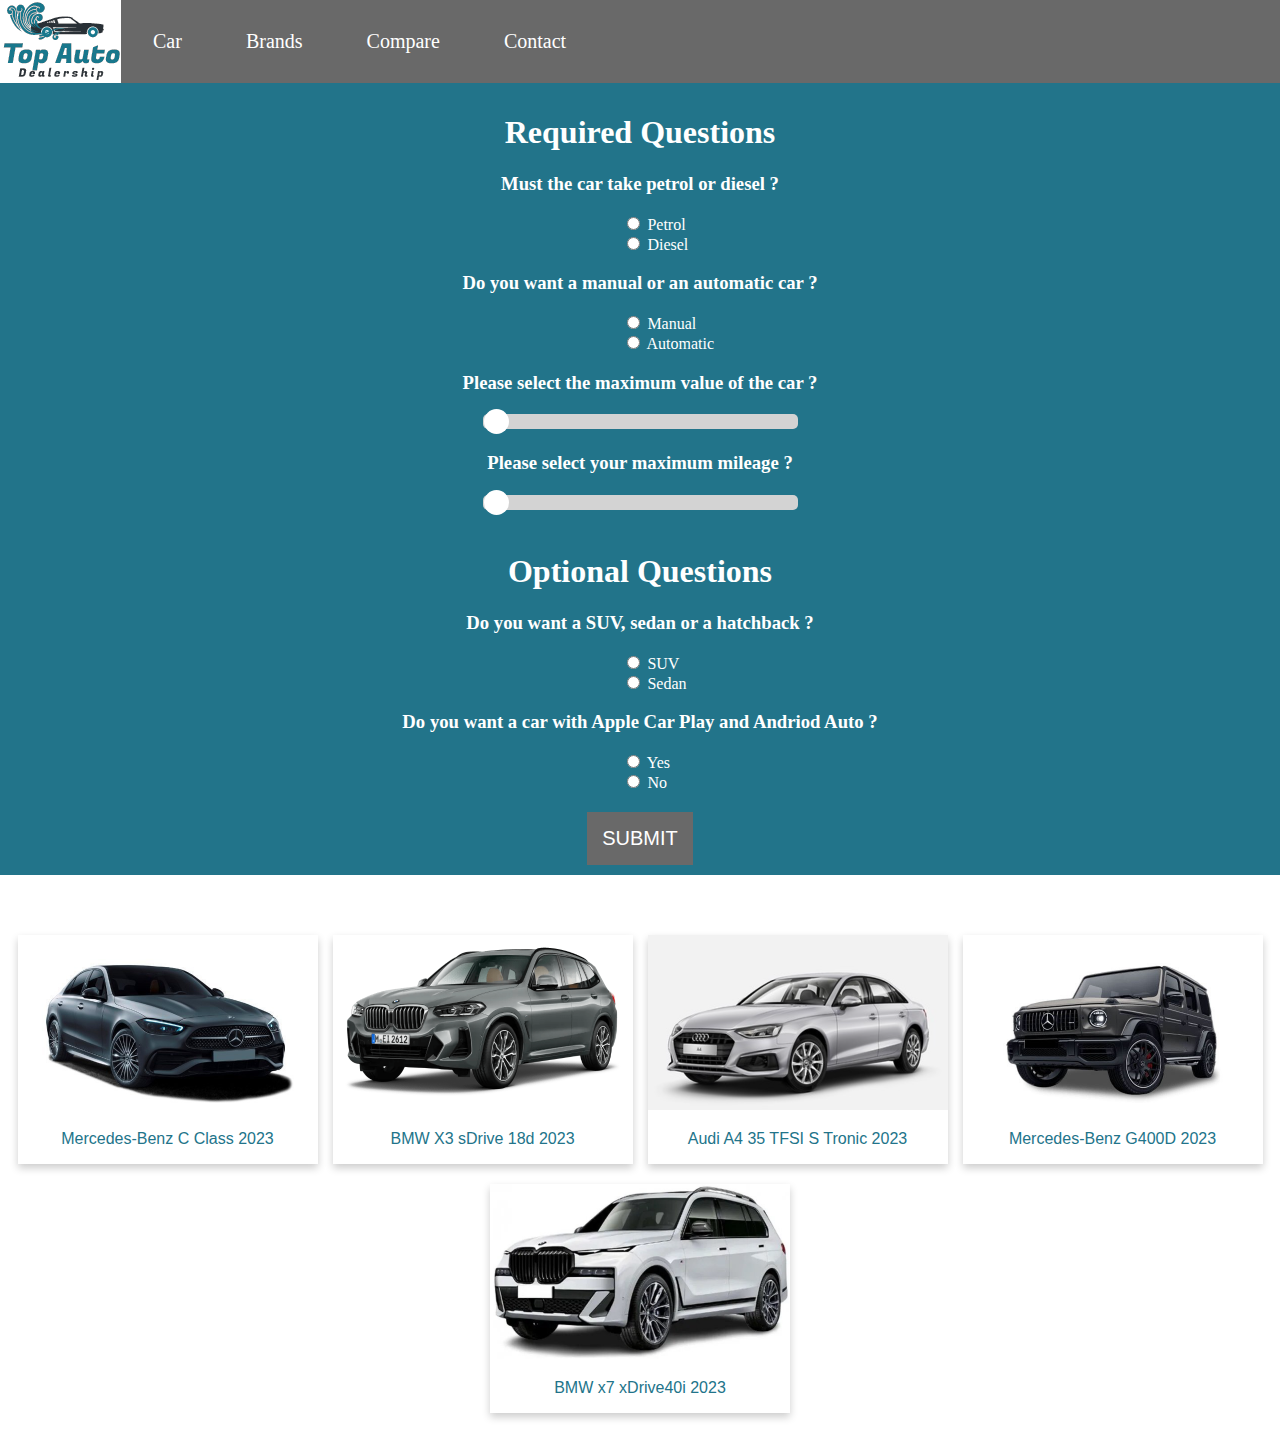
<file: PA1/FindCar.html>
<!DOCTYPE html>
<html lang="en">

<head>
    <meta charset="UTF-8">
    <meta http-equiv="X-UA-Compatible" content="IE=edge">
    <meta name="viewport" content="width=device-width, initial-scale=1.0">
    <title>Find A Car</title>
    <style>
        .nav {
            position: relative;
            overflow: hidden;
            background-color: dimgrey;
        }


        .nav a:hover {
            background-color: white;
            color: black;
        }

        .logo {
            float: left;
        }

        .nav a {
            float: left;
            color: white;
            text-decoration: none;
            text-align: center;
            font-size: 20px;
            padding: 30px 32px;
            transform: none;
            margin: auto;
        }

        .slider {
            -webkit-appearance: none;
            width: 25%;
            height: 15px;
            border-radius: 5px;
            background: #d3d3d3;
            outline: none;
            opacity: 1;
            -webkit-transition: .2s;
            transition: opacity .2s;
        }

        .slider::-webkit-slider-thumb {
            -webkit-appearance: none;
            appearance: none;
            width: 25px;
            height: 25px;
            border-radius: 50%;
            background: white;
            cursor: pointer;
        }

        .slider::-moz-range-thumb {
            width: 25px;
            height: 25px;
            border-radius: 50%;
            background: white;
            cursor: pointer;
        }

         .findForm{
            padding: 10px;
            color: white;
            background-color: rgb(34, 116, 138);
        }

        .findForm h3{  
            text-align: center;
            color: white;
        }

        .findForm h1{
            text-align: center;
        }

        .findForm .slidecontainer{
            text-align: center;
        }

        .findForm label{
            text-align:left;
        }

        .findForm input[type=radio]{
            margin-left: 49%;
        }

        .findForm input[type=submit]{
            border: none;
            background-color:dimgrey;
            color: white;
            font-size: 20px;
            padding: 15px;
            margin-top: 20px;
        }

        .findForm input[type=submit]:hover{
            background-color:white;
            color: rgb(34, 116, 138);
        }

        .findForm input[type=submit]{
            align-items: center;
        }

        .findForm .submitB{
            text-align: center;
        }

        body{
            margin: 0;
        }
        .results{
            display: flex;
            flex-wrap: wrap;
            flex-direction: row;
            Justify-content: space-evenly;
            margin-top: 50px;
            margin-bottom: 10px;
            padding: 10px;
          }

          .res {
            box-shadow: 0 4px 8px 0 rgba(0, 0, 0, 0.2);
            max-width: 300px;
            margin: auto;
            text-align: center;
            font-family: arial;
            color: rgb(34,116,138);
            margin-bottom: 20px;
          }

          img{
            width: 100%;
          }
    </style>
</head>

<body>
    <header>
        <div class="logo"><img src="img/logo.png"></div>
        <div class="nav">
            <a href="Cars.html">Car</a>
            <a href="Brands.html">Brands</a>
            <a href="Compare.html">Compare</a>
            <a href="Contact.html">Contact</a>
        </div>
    </header>

    <div class="findForm">
        <form>
            <h1>Required Questions</h1>
            <div class="q1">
                <h3>Must the car take petrol or diesel ?</h3>
                <form>
                    <input type="radio" id="petrol" name="petrol-type" value="Petrol">
                    <label for="petrol">Petrol</label>
                    <br>
                    <input type="radio" id="diesel" name="petrol-type" value="Diesel">
                    <label for="diesel">Diesel</label>
                </form>
            </div>

            <div class="q2">
                <h3>Do you want a manual or an automatic car ?</h3>
                <form>
                    <input type="radio" id="manual" name="transmission" value="Manual">
                    <label for="manual">Manual</label>
                    <br>
                    <input type="radio" id="automatic" name="transmission" value="Automatic">
                    <label for="automatic">Automatic</label>
                </form>
            </div>

            <div class="q3">
                <h3>Please select the maximum value of the car ?</h3>
                <div class="slidecontainer">
                    <input type="range" min="100000" max="10000000" value="150000" class="slider" id="priceRange">
                </div>
            </div>

            <div class="q4">
                <h3>Please select your maximum mileage ?</h3>
                <div class="slidecontainer">
                    <input type="range" min="100000" max="10000000" value="150000" class="slider" id="priceRange">
                </div>
            </div>

            <br>
            <h1>Optional Questions</h1>
            <div class="q5">
                <h3>Do you want a SUV, sedan or a hatchback ?</h3>
                <form>
                    <input type="radio" id="suv" name="car-type" value="SUV">
                    <label for="suv">SUV</label>
                    <br>
                    <input type="radio" id="sedan" name="car-type" value="Sedan">
                    <label for="sedan">Sedan</label>
                </form>
            </div>

            <div class="q6">
                <h3>Do you want a car with Apple Car Play and Andriod Auto ?</h3>
                <form>
                    <input type="radio" id="yes" name="smart-type" value="Yes">
                    <label for="yes">Yes</label>
                    <br>
                    <input type="radio" id="no" name="smart-type" value="No">
                    <label for="no">No</label>
                </form>
            </div>
            <div class="submitB">
                <input type="submit" value="SUBMIT">
            </div>
            
        </form>

    </div>

    <div class="results">
        <div class="res">
            <div class="productimg">
                <img src="img/mercedez c class.jpg">
            </div>
            <p>Mercedes-Benz C Class 2023</p>
        </div>

        <div class="res">
            <div class="productimg">
                <img src="img/x3.png">
            </div>
            <p>BMW X3 sDrive 18d 2023</p>
        </div>

        <div class="res">
            <div class="productimg">
                <img src="img/a4.jpg">
            </div>
            <p>Audi A4 35 TFSI S Tronic 2023</p>
        </div>

        <div class="res">
            <div class="productimg">
                <img src="img/gclass.jpg">
            </div>
            <p>Mercedes-Benz G400D 2023</p>
        </div>

        <div class="res">
            <div class="productimg">
                <img src="img/x7.jpg">
            </div>
            <p>BMW x7 xDrive40i 2023</p>
        </div>
    </div>
</body>

</html>
</file>
<file: css/style.css>
body,
html {
  height: 100%;
  margin: 0;
}

.nav a:hover {
  background-color: white;
  color: black;
}

.nav {
  position: relative;
  overflow: hidden;
  background-color: dimgrey;
}

.logo {
  float: left;
}

.nav a {
  float: left;
  text-decoration: none;
  padding: 32px 34px;
  font-size: 20px;
  color: white;
  text-align: center;
  background-color: dimgrey;
}

.searchbar input[type=text] {
  width: 300px;
  height: 25px;
  border-radius: 25px;
  border: none;
}

.searchbar {
  float: right;
  margin: 30px;
}

.searchbar button:hover {
  background-color: rgb(34,116,138);
}

.searchbar button {
  background-color: #dfe2e4;
  color: #040404;
  float: right;
  padding: 5px 10px;
  margin-right: 16px;
  font-size: 12px;
  border: none;
  cursor: pointer;
}



.product {
  box-shadow: 0 4px 8px 0 rgba(0, 0, 0, 0.2);
  max-width: 300px;
  margin: auto;
  text-align: center;
  font-family: arial;
  color: rgb(34,116,138);
  margin-bottom: 20px;
}

.price {
  color: grey;
  font-size: 22px;
}

.product .btn-purchase {
  border: none;
  outline: 0;
  padding: 12px;
  color: white;
  background-color: #000;
  text-align: center;
  cursor: pointer;
  width: 100%;
  font-size: 18px;
}

.product .btn-purchase:hover {
  opacity: 1;
  background-color:rgb(34,116,138);
}

img {
  width: 100%;
}

.products{
  display: flex;
  flex-wrap: wrap;
  flex-direction: row;
  Justify-content: space-evenly;
  margin-top: 50px;
  margin-bottom: 10px;
  padding: 10px;
}

.dropbtnSort, .dropbtnFilter{
  background-color:rgb(34,116,138);
  color: white;
  padding: 16px;
  font-size: 16px;
  border: none;
  cursor: pointer;
}

.dropdown-filter:hover .dropbtnFilter, .dropdown-sort:hover .dropbtnSort{
  background-color: white;
  color: rgb(34,116,138);
}

.filter-items{
  display: none;
  position: absolute;
  background-color: #f9f9f9;
  min-width: 160px;
  box-shadow: 0px 8px 16px 0px rgba(0,0,0,0.2);
  z-index: 1;
}

.sort-items{
  display: none;
  position: absolute;
  background-color: #f9f9f9;
  min-width: 160px;
  box-shadow: 0px 8px 16px 0px rgba(0,0,0,0.2);
  z-index: 1;
}

.dropdown-sort{
  position: relative;
  display:inline-block;
  float: left;
  margin-left: 20px;
}

.dropdown-filter{
  position: relative;
  display: inline-block;
  float: left;
  margin-left: 10px;
}

.sort-items a{
  float: none;
  color: rgb(34,116,138);
  padding: 12px 16px;
  text-decoration: none;
  display: block;
  text-align: left; 
}


#loader {
  width: 2rem;
  height: 2rem;
  border: 5px solid #f3f3f3;
  border-top: 6px solid rgb(34,116,138);
  border-radius: 100%;
  margin: auto;
  visibility: hidden;
  animation: spin 1s infinite linear;
}
#loader.display {
  visibility: visible;
}
@keyframes spin {
  from {
      transform: rotate(0deg);
  }
  to {
      transform: rotate(360deg);
  }
}

.noRes{
  color: rgb(34,116,138);
  text-align: center;
  font-size: 20px;
}


.filter {
  display: flex;
  flex-wrap: wrap;
  align-items: center;
  justify-content: center;
  margin: 10px 0;
}

.filter label {
  margin-right: 10px;
}

.filter select {
  padding: 5px;
  border-radius: 5px;
  margin-right: 10px;
}

.filter1 {
  display: flex;
  flex-wrap: wrap;
  align-items: center;
  justify-content: center;
  margin: 10px 0;
}

.filter1 label {
  margin-right: 10px;
}

.filter1 select {
  padding: 5px;
  border-radius: 5px;
  margin-right: 10px;
}
</file>
<file: PA1/css/style.css>
body,
html {
  height: 100%;
  margin: 0;
}

.nav a:hover {
  background-color: white;
  color: black;
}

.nav {
  position: relative;
  overflow: hidden;
  background-color: dimgrey;
}

.logo {
  float: left;
}

.nav a {
  float: left;
  text-decoration: none;
  padding: 32px 34px;
  font-size: 20px;
  color: white;
  text-align: center;
  background-color: dimgrey;
}

.searchbar input[type=text] {
  width: 300px;
  height: 25px;
  border-radius: 25px;
  border: none;
}

.searchbar {
  float: right;
  margin: 30px;
}

.searchbar button:hover {
  background-color: rgb(34,116,138);
}

.searchbar button {
  background-color: #dfe2e4;
  color: #040404;
  float: right;
  padding: 5px 10px;
  margin-right: 16px;
  font-size: 12px;
  border: none;
  cursor: pointer;
}



.product {
  box-shadow: 0 4px 8px 0 rgba(0, 0, 0, 0.2);
  max-width: 300px;
  margin: auto;
  text-align: center;
  font-family: arial;
  color: rgb(34,116,138);
  margin-bottom: 20px;
}

.price {
  color: grey;
  font-size: 22px;
}

.product .btn-purchase {
  border: none;
  outline: 0;
  padding: 12px;
  color: white;
  background-color: #000;
  text-align: center;
  cursor: pointer;
  width: 100%;
  font-size: 18px;
}

.product .btn-purchase:hover {
  opacity: 1;
  background-color:rgb(34,116,138);
}

img {
  width: 100%;
}

.products{
  display: flex;
  flex-wrap: wrap;
  flex-direction: row;
  Justify-content: space-evenly;
  margin-top: 50px;
  margin-bottom: 10px;
  padding: 10px;
}

.dropbtnSort, .dropbtnFilter{
  background-color:rgb(34,116,138);
  color: white;
  padding: 16px;
  font-size: 16px;
  border: none;
  cursor: pointer;
}

.sort-items a{
  color: black;
  padding: 12px 16px;
  text-decoration: none;
  display: block;
}

.filter-items a{
  color: black;
  padding: 12px 16px;
  text-decoration: none;
  display: block;
}

.filter-items{
  display: none;
  position: absolute;
  background-color: #f6f6f6;
  min-width: 230px;
  overflow: auto;
  border: 1px solid #ddd;
  z-index: 1;
}

.sort-items{
  display: none;
  position: absolute;
  background-color: #f6f6f6;
  min-width: 230px;
  overflow: auto;
  border: 1px solid #ddd;
  z-index: 1;
}

.dropdown-sort{
  position: relative;
  display:inline-block;
  float: left;
}

.dropdown-filter{
  position: relative;
  display: inline-block;
  float: right;
}

.dropdown-sort a:hover{
  background-color: #ddd;
}
.dropdown-filter a:hover{
  background-color: #ddd;
}
</file>
